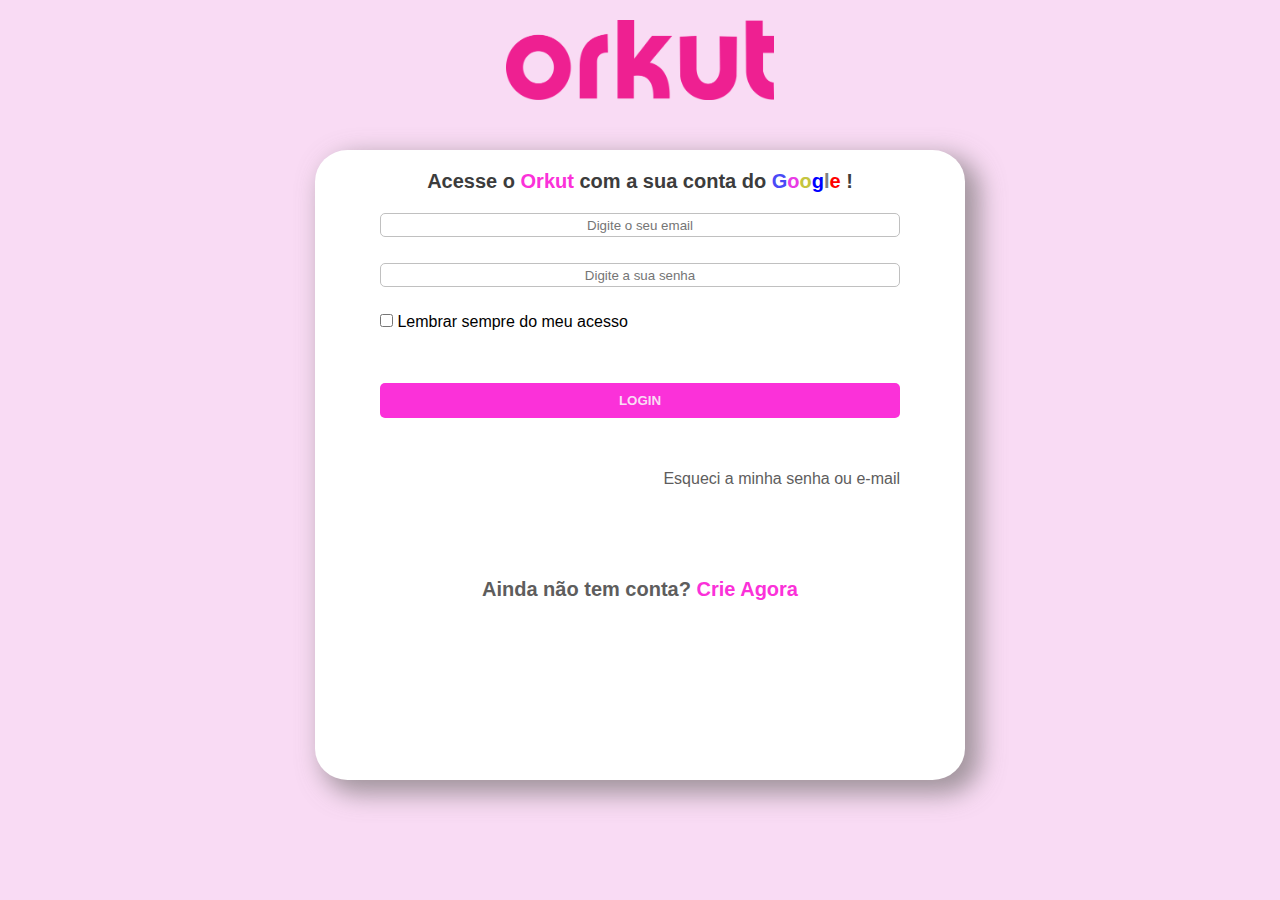
<file: index.html>
<!DOCTYPE html>
<html lang="en">
<head>
    <meta charset="UTF-8">
    <meta http-equiv="X-UA-Compatible" content="IE=edge">
    <meta name="viewport" content="width=device-width, initial-scale=1.0">
    <!--Global Configurations-->
    <link rel="stylesheet" href="/global.css">
    <!--RESET Configurations-->
    <link rel="stylesheet" href="/reset.css">
    <!--LINK CDN CSS-->
    <link rel="stylesheet" href="/CSS/Login/login.css">
    <!--LINK CDN CSS-->
    <link rel="stylesheet" href="/CSS/Login/login-responsive.css">
    <!--Favicon LINK-->
    <link rel="shortcut icon" href="/images/favicon.png" type="image/x-icon">
    <title>ORKUT</title>
</head>
<body>
    <div class="logo">
        <img src="/images/logo.png" alt="LOGO ORKUT">
    </div>
    <div class="container">
        <div class="fields">
            <div class="fields_title">
                <p id="fields_title">Acesse o <span class="orkut-font-color">Orkut</span> com a sua conta do 
                   <span style="color:rgb(74, 74, 246);">G</span><span style="color:rgb(233, 59, 230);">o</span><span style="color:rgb(197, 197, 62);">o</span><span style="color:blue;">g</span><span style="color:gray;">l</span><span style="color:red;">e</span> !
                </p>
            </div>

            <div class="fields_textbox">
                <input type="email" placeholder="Digite o seu email" name="" id="field_email">
                <input type="password" placeholder="Digite a sua senha" name="" id="field_pass">
            </div>

            <div class="fields_remember">
                <input type="checkbox" name="" id="fields_remember">
                <label for="fields_remember">Lembrar sempre do meu acesso</label>
            </div>

            <div class="fields_login">
                <button id="btn_login" class="orkut-button-bg">LOGIN</button>
            </div>

            <div class="fields_recovery">
                <a href="#">Esqueci a minha senha ou e-mail</a>
            </div>

            <div class="fields_create">
                <a href="#">Ainda não tem conta? <span class="orkut-font-color">Crie Agora</span></a>
            </div>
        </div>
    </div>
</body>
</html>
</file>
<file: global.css>
:root{
    background-color: #f9dbf4;
    font-family: 'Segoe UI', Helvetica, Arial, sans-serif;
}

.orkut-font-color{
    color: #fb31d9;
}

.orkut-button-bg{
    background-color: #fb31d9;
    cursor: pointer;
}

.orkut-default{
    color: #cd7abf;
}

.orkut-link{
    text-decoration: none;
    color: black;
    font-weight: 500;
}
</file>
<file: CSS/Login/login.css>
.logo{
    display:flex;
    justify-content: center;
    margin-top: 20px;
    margin-bottom: 50px
}

.logo > img{
    height: 80px; 
}

.container{
    width: 80%;
    max-width: 650px;
    height: 70vh;
    background-color: white;
    border-radius: 5%;
    margin: auto;
    margin-top: 10px;
    box-shadow: 11px 10px 25px 4px rgba(120,115,115,0.67);
    -webkit-box-shadow: 11px 10px 25px 4px rgba(120,115,115,0.67);
    -moz-box-shadow: 11px 10px 25px 4px rgba(120,115,115,0.67);;
}

.fields{
    margin: 5% 10%;
}

.orkut-font-color{
    color: #fb31d9;
}

.fields_title{
    display: flex;
    justify-content: center;
}

#fields_title{
    font-size: 15px;
    font-weight: 800;
    color: rgb(60, 60, 60);
    margin-bottom: 5%;
    margin-top: 20px;
}

.fields_textbox{
    display: flex;
    flex-direction: column;
    height: 100px;
    justify-content: space-around;
}

.fields_textbox > input {
    height: 40px;
    border: 1px solid silver;
    border-radius: 5px;
    margin-bottom: 5%;
    text-align: center;
}

.fields_remember{
    bottom: 20px;
    margin-bottom: 10%;
}

#btn_login{
    width: 100%;
    border: none;
    color: #f9dbf4;
    font-weight: bold;
    padding: 10px;
    border-radius: 5px;
    margin-bottom: 10%;
}

#btn_login:hover{
    background-color: bisque;
    color: black;
    font-weight: bold;
}

.fields_recovery > a, .fields_create > a{
    text-decoration: none;
    color: rgb(94, 93, 93);
}

.fields_recovery{
    display: flex;
    justify-content: flex-end;
    margin-bottom: 10%;
}

.fields_create{
    font-size: 20px;
    display: flex;
    justify-content: center;
    font-weight: bold;
    margin-top: 90px;
}
</file>
<file: CSS/Login/login-responsive.css>
@media screen and (min-width:650px) {
    .container{
        margin-top: 20px;
    }

    #fields_title{
        font-size: 20px;
        margin-bottom: 20px;
    }

    .fields_textbox > input{
        height: 60px;
    }

    .fields_recovery{
        margin-bottom: 20px;
    }
}
</file>
